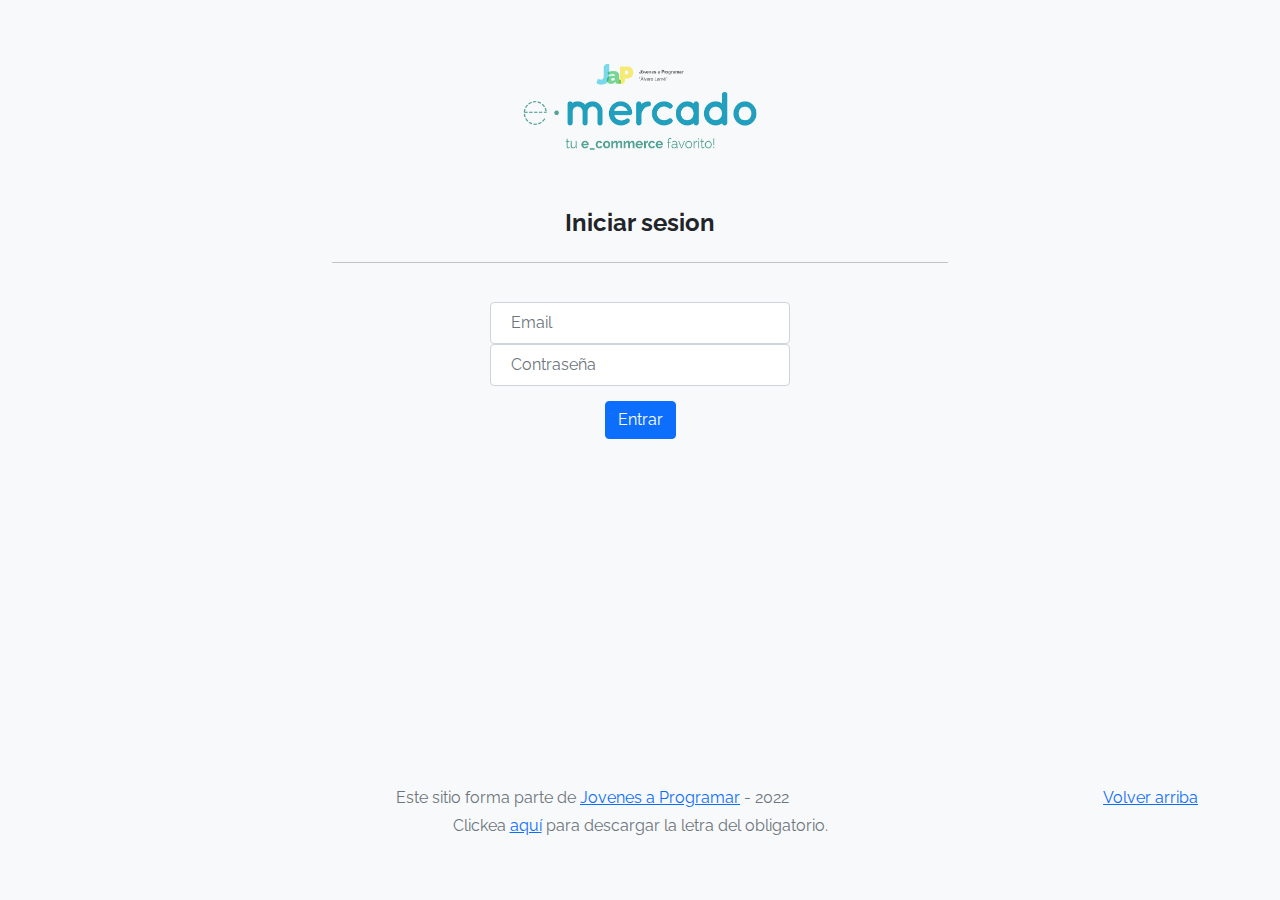
<file: index.html>
<!DOCTYPE html>
<html lang="es">

<head>
  <meta http-equiv="Content-Type" content="text/html; charset=UTF-8">
  <meta name="viewport" content="width=device-width, initial-scale=1, shrink-to-fit=no">
  <title>eMercado - Todo lo que busques está aquí</title>
  
  <link href="https://fonts.googleapis.com/css?family=Raleway:300,300i,400,400i,700,700i,900,900i" rel="stylesheet">
  <link href="css/bootstrap.min.css" rel="stylesheet">
  <link href="css/styles.css" rel="stylesheet">
  <style>
    body {
      background-color: rgb(248, 249, 250);
      text-align: center;
    };
    footer {font-size: 1em};
  </style>
</head>

<body>
  <main class="mt-5">
    <div class="container login-content">
      <div class="text-center">
        <img src="./img/login.png" alt="lodo de eMercado" id="logo-imagen">
        <h4 class="login-header">Iniciar sesion</h4>
        <hr class="my-4">
      </div>
  
      
        <div class="signin">
          <form id="needs-validation" novalidate>
          <input class="form-control" type="email" name="email-user" id="email-user" placeholder=" Email" required autocomplete="off">
          <input class="form-control" type="password" name="password-user" id="password-user" placeholder=" Contraseña" required>
          </div>
          <button class="btn btn-primary" type="button" id="btn-login">Entrar</button>
          </form>
          </div>
  </main>
  <footer class="text-muted">
    <div class="container">
      <p class="float-end">
        <a href="#">Volver arriba</a>
      </p>
      <p>Este sitio forma parte de <a href="https://jovenesaprogramar.edu.uy/" target="_blank">Jovenes a Programar</a> -
        2022</p>
      <p>Clickea <a target="_blank" href="Letra.pdf">aquí</a> para descargar la letra del obligatorio.</p>
    </div>
  </footer>
  <div class="alert alert-danger alert-dismissible fade" role="alert" id="alert-danger">
    <p>Error, ingrese su email y contraseña correctamente.</p>
  </div>
  <script src="js/login.js"></script>
</body>
</html>
</file>
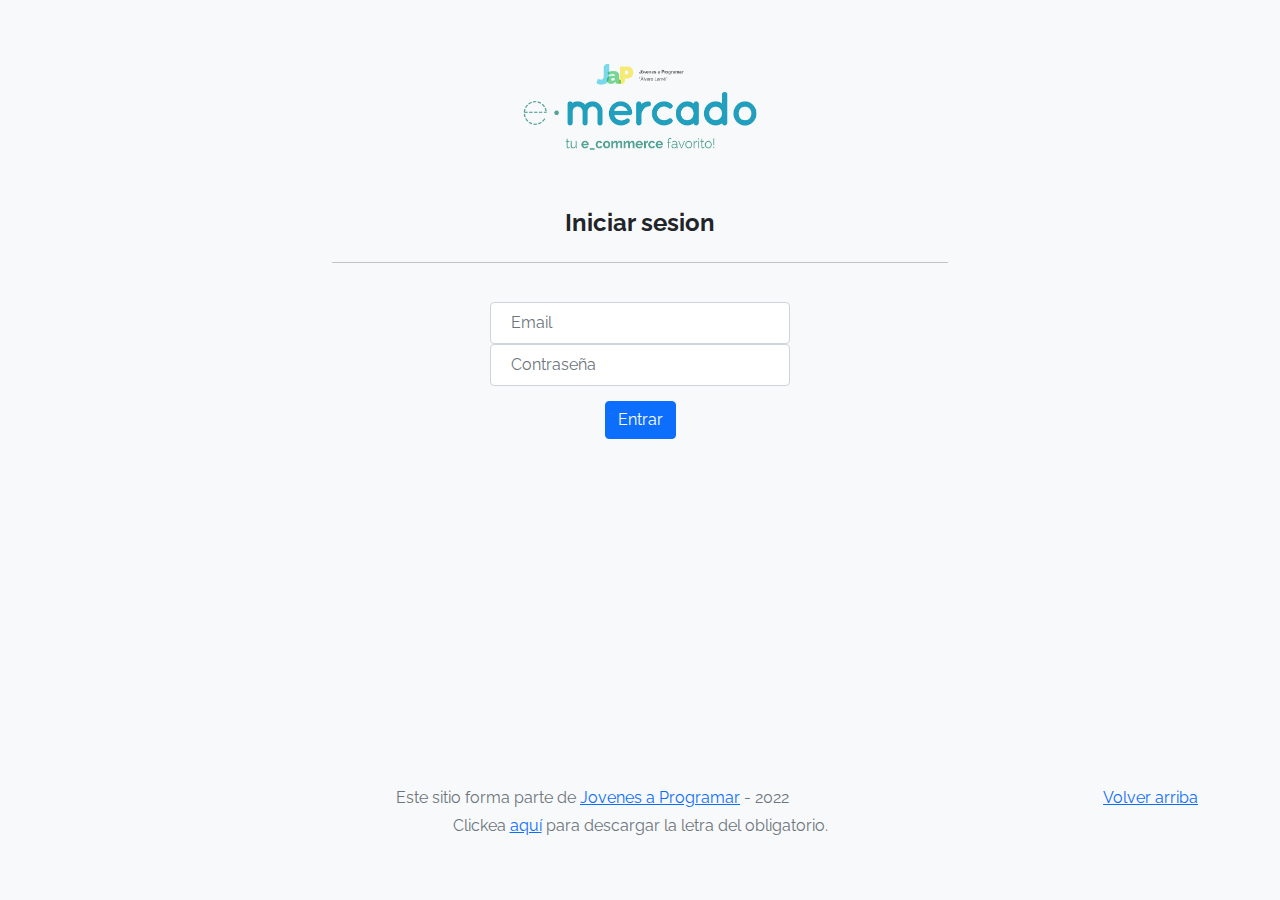
<file: cart.html>
<!DOCTYPE html>
<html lang="es">
<head>
  <meta http-equiv="Content-Type" content="text/html; charset=UTF-8">
  <meta name="viewport" content="width=device-width, initial-scale=1, shrink-to-fit=no">
  <title>eMercado - Todo lo que busques está aquí</title>
  <link href="https://fonts.googleapis.com/css?family=Raleway:300,300i,400,400i,700,700i,900,900i" rel="stylesheet">
  <link href="css/bootstrap.min.css" rel="stylesheet">
  <link href="css/font-awesome.min.css" rel="stylesheet">
  <link href="css/styles.css" rel="stylesheet">
  <style>
    body {
      background: rgb(110,176,110);
      background: radial-gradient(circle, rgba(110,176,110,1) 17%, rgba(10,57,112,1) 76%);
      color:white;
    }

    input {
      background-color:aliceblue
    }

    .modal-header {
      color:black
    }

  </style>
</head>

<body>
  <nav class="navbar navbar-expand-lg navbar-dark bg-dark p-1">
    <div class="container">
      <button class="navbar-toggler" type="button" data-bs-toggle="collapse" data-bs-target="#navbarNav"
        aria-controls="navbarNav" aria-expanded="false" aria-label="Toggle navigation">
        <span class="navbar-toggler-icon"></span>
      </button>
      <div class="collapse navbar-collapse" id="navbarNav">
        <ul class="navbar-nav w-100 justify-content-between">
          <li class="nav-item">
            <a class="nav-link" href="home.html">Inicio</a>
          </li>
          <li class="nav-item">
            <a class="nav-link" href="categories.html">Categorías</a>
          </li>
          <li class="nav-item">
            <a class="nav-link" href="sell.html">Vender</a>
          </li>
          <li class="nav-item">
          </li>
        </ul>
      </div>
    </div>
  </nav>
  <main>
    <div class="container">
      <form class="needs-validation" novalidate>
      <h1 class="text-center pt-4 text-warning">Carrito de compras</h1>
      <hr class="my-4">
      <h2 class="mb-4 text-center text-md-start">Artículos a comprar</h2> 
      <div class="container" id="productbought">
      </div>
      <div class="container" id="deliveryControl">
      </div>
    </form>
    </div>
  </main>
  <footer class="text-muted">
    <div class="container">
      <p class="float-end">
        <a href="#">Volver arriba</a>
      </p>
      <p>Este sitio forma parte de <a href="https://jovenesaprogramar.edu.uy/" target="_blank">Jovenes a Programar</a> -
        2022</p>
      <p>Clickea <a target="_blank" href="Letra.pdf">aquí</a> para descargar la letra del obligatorio.</p>
    </div>
  </footer>
  <div id="spinner-wrapper">
    <div class="lds-ring">
      <div></div>
      <div></div>
      <div></div>
      <div></div>
    </div>
  </div>
  <script src="js/bootstrap.bundle.min.js"></script>
  <script src="js/init.js"></script>
  <script src="js/cart.js"></script>
</body>

</html>
</file>
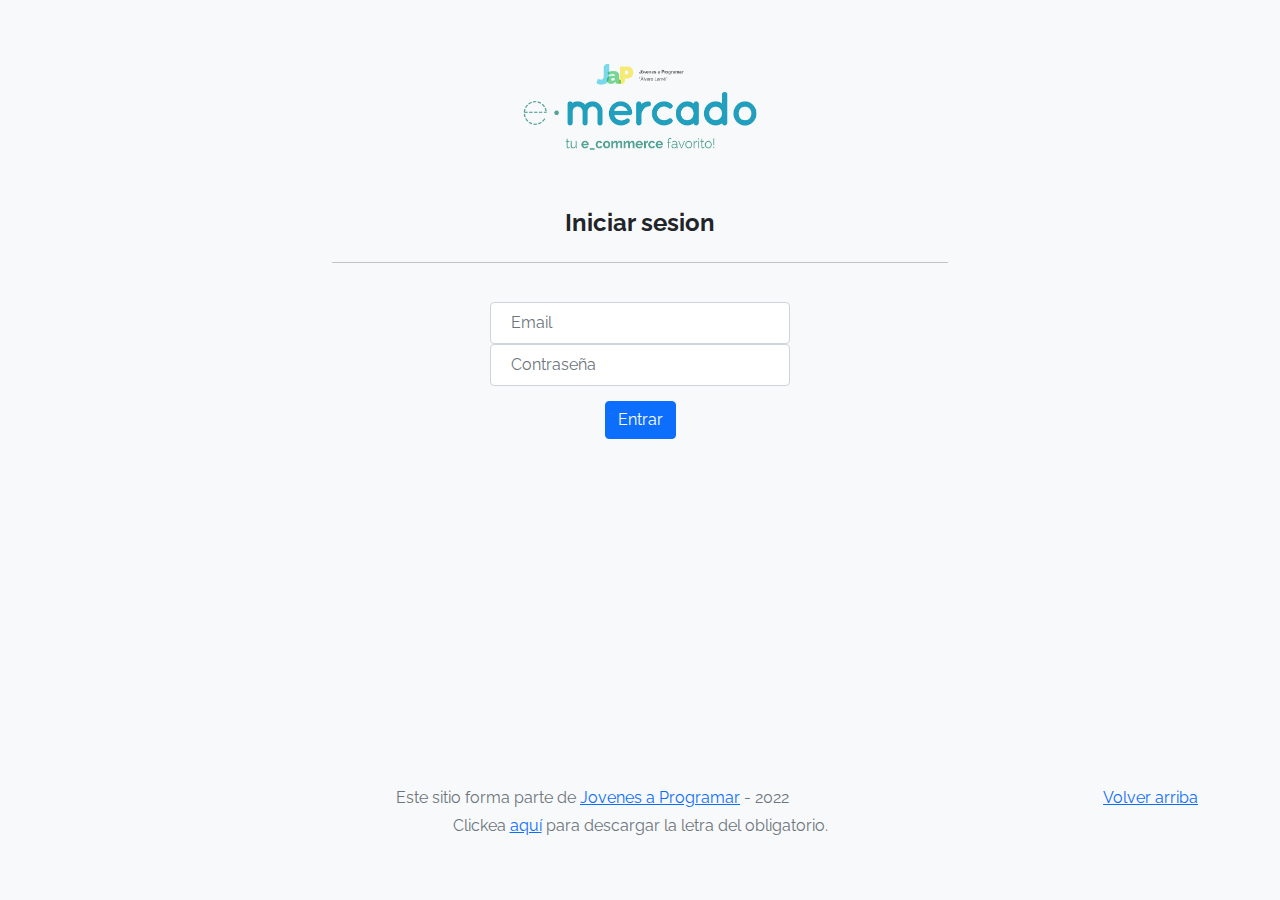
<file: categories.html>
<!DOCTYPE html>
<html lang="es">

<head>
  <meta http-equiv="Content-Type" content="text/html; charset=UTF-8">
  <meta name="viewport" content="width=device-width, initial-scale=1, shrink-to-fit=no">
  <title>eMercado - Todo lo que busques está aquí</title>

  <link href="https://fonts.googleapis.com/css?family=Raleway:300,300i,400,400i,700,700i,900,900i" rel="stylesheet">
  <link href="css/font-awesome.min.css" rel="stylesheet">
  <link href="css/bootstrap.min.css" rel="stylesheet">
  <link href="css/styles.css" rel="stylesheet">
</head>

<body>
  <nav class="navbar navbar-expand-lg navbar-dark bg-dark p-1">
    <div class="container">
      <button class="navbar-toggler" type="button" data-bs-toggle="collapse" data-bs-target="#navbarNav"
        aria-controls="navbarNav" aria-expanded="false" aria-label="Toggle navigation">
        <span class="navbar-toggler-icon"></span>
      </button>
      <div class="collapse navbar-collapse" id="navbarNav">
        <ul class="navbar-nav w-100 justify-content-between">
          <li class="nav-item">
            <a class="nav-link" href="home.html">Inicio</a>
          </li>
          <li class="nav-item">
            <a class="nav-link active" href="categories.html">Categorías</a>
          </li>
          <li class="nav-item">
            <a class="nav-link" href="sell.html">Vender</a>
          </li>
          <li class="nav-item">
            
          </li>
        </ul>
      </div>
    </div>
  </nav>
  <main class="pb-5">
    <div class="text-center p-4">
      <h2>Categorías</h2>
      <p class="text-center lead">Verás aquí todas las categorías del sitio.</p>
    </div>
    <div class="container d-flex flex-column-reverse d-md-block">
      <div class="row">
        <div class="col d-flex d-md-inline flex-column text-md-end text-start">
          <div class="btn-group btn-group-toggle mb-4" data-bs-toggle="buttons">
            <input type="radio" class="btn-check" name="options" id="sortAsc">
            <label class="btn btn-light" for="sortAsc">A-Z</label>
            <input type="radio" class="btn-check" name="options" id="sortDesc">
            <label class="btn btn-light" for="sortDesc">Z-A</label>
            <input type="radio" class="btn-check" name="options" id="sortByCount" checked>
            <label class="btn btn-light" for="sortByCount"><i class="fas fa-sort-amount-down mr-1"></i></label>
          </div>
        </div>
      </div>
      <div class="row">
        <div class="col-lg-6 offset-lg-6 col-md-12 mb-1 container">
          <div class="d-flex-row d-md-flex container p-0 m-0">
            <div class="col my-2 my-md-0 mx-md-2">
              <p class="font-weight-normal text-start text-lg-end my-2">Cant.</p>
            </div>
            <div class="col my-2 my-md-0 mx-md-2">
              <input class="form-control" type="number" placeholder="min." id="rangeFilterCountMin">
            </div>
            <div class="col my-2 my-md-0 mx-md-2">
              <input class="form-control" type="number" placeholder="máx." id="rangeFilterCountMax">
            </div>
            <div class="col-3 p-0 my-sm-2">
              <div class="btn-group" role="group">
                <button class="btn btn-light btn-block" id="rangeFilterCount">Filtrar</button>
                <button class="btn btn-link btn-sm" id="clearRangeFilter">Limpiar</button>
              </div>
            </div>
          </div>
        </div>
      </div>
    </div>
    <div class="row">
      <div class="list-group" id="cat-list-container">
      </div>
    </div>
  </main>
  <footer class="text-muted">
    <div class="container">
      <p class="float-end">
        <a href="#">Volver arriba</a>
      </p>
      <p>Este sitio forma parte de <a href="https://jovenesaprogramar.edu.uy/" target="_blank">Jovenes a Programar</a> -
        2022</p>
      <p>Clickea <a target="_blank" href="Letra.pdf">aquí</a> para descargar la letra del obligatorio.</p>
    </div>
  </footer>
  <div id="spinner-wrapper">
    <div class="lds-ring">
      <div></div>
      <div></div>
      <div></div>
      <div></div>
    </div>
  </div>
  <script src="js/bootstrap.bundle.min.js"></script>
  <script src="js/init.js"></script>
  <script src="js/categories.js"></script>
</body>

</html>
</file>
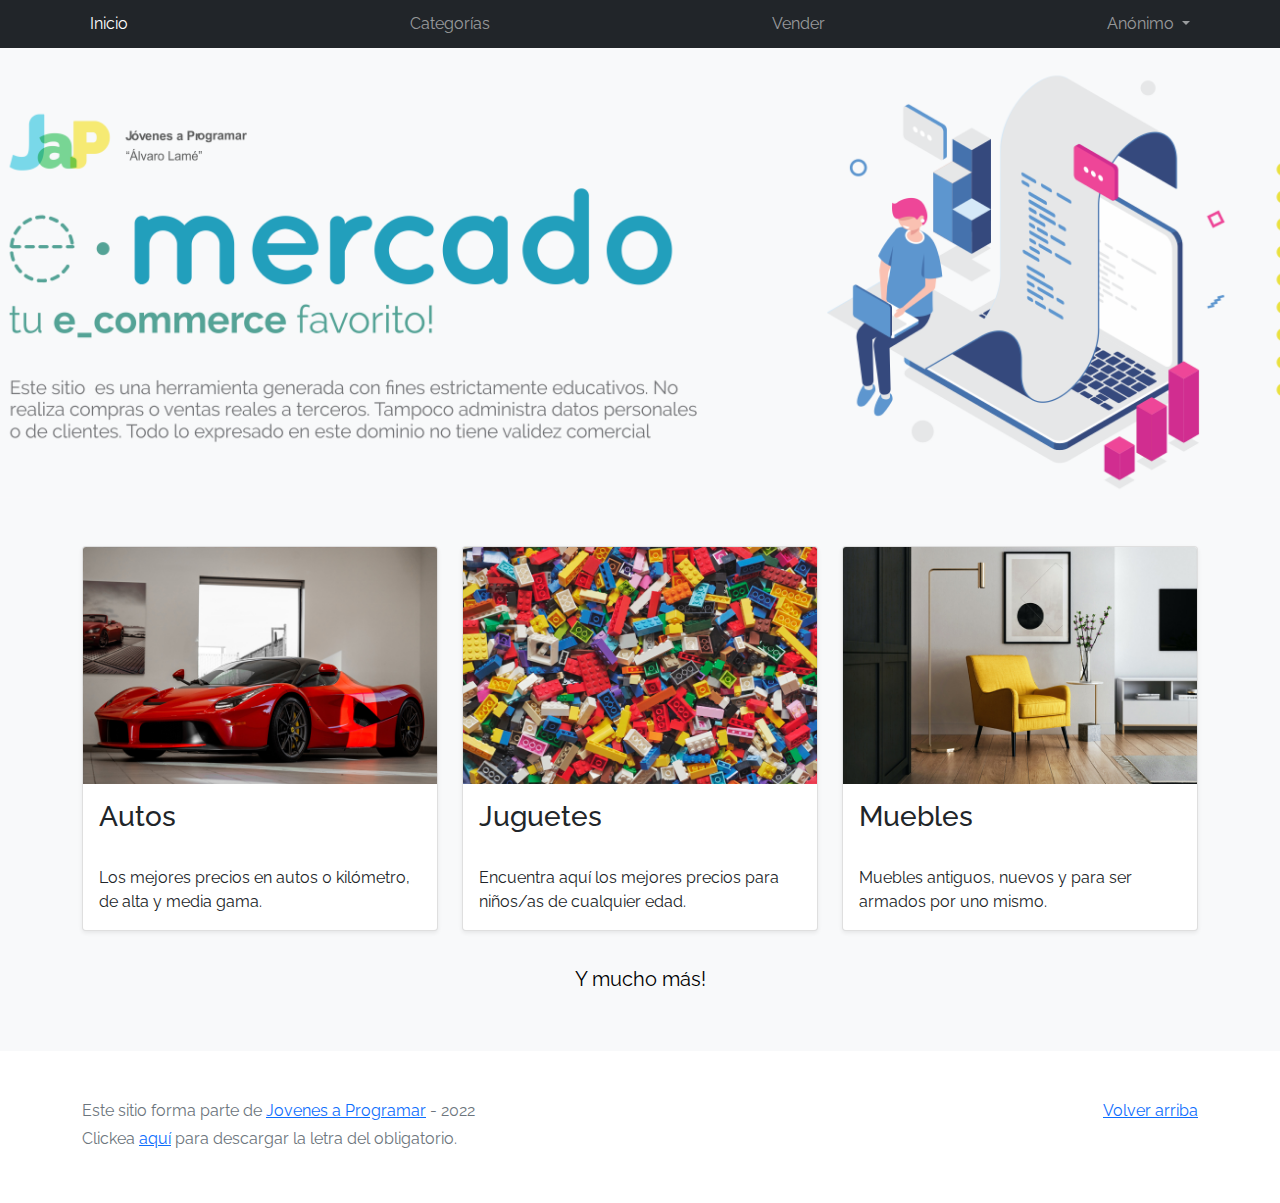
<file: home.html>
<!DOCTYPE html>
<html lang="es">

<head>
  <meta http-equiv="Content-Type" content="text/html; charset=UTF-8">
  <meta name="viewport" content="width=device-width, initial-scale=1, shrink-to-fit=no">
  <title>eMercado - Todo lo que busques está aquí</title>

  <link href="https://fonts.googleapis.com/css?family=Raleway:300,300i,400,400i,700,700i,900,900i" rel="stylesheet">
  <link href="css/bootstrap.min.css" rel="stylesheet">
  <link href="css/styles.css" rel="stylesheet">
</head>

<body>
  <nav class="navbar navbar-expand-lg navbar-dark bg-dark p-1">
    <div class="container">
      <button class="navbar-toggler" type="button" data-bs-toggle="collapse" data-bs-target="#navbarNav"
        aria-controls="navbarNav" aria-expanded="false" aria-label="Toggle navigation">
        <span class="navbar-toggler-icon"></span>
      </button>
      <div class="collapse navbar-collapse" id="navbarNav">
        <ul class="navbar-nav w-100 justify-content-between">
          <li class="nav-item">
            <a class="nav-link active" href="home.html">Inicio</a>
          </li>
          <li class="nav-item">
            <a class="nav-link" href="categories.html">Categorías</a>
          </li>
          <li class="nav-item">
            <a class="nav-link" href="sell.html">Vender</a>
          </li>
          <li class="nav-item">
          </li>
        </ul>
      </div>
    </div>
  </nav>
  <main>
    <div class="jumbotron text-center"></div>
    <div class="album py-5 bg-light">
      <div class="container">
        <div class="row">
          <div class="col-md-4">
            <div class="card mb-4 shadow-sm custom-card cursor-active" id="autos">
              <img class="bd-placeholder-img card-img-top" src="img/cars_index.jpg"
                alt="Imgagen representativa de la categoría 'Autos'">
              <h3 class="m-3">Autos</h3>
              <div class="card-body">
                <p class="card-text">Los mejores precios en autos 0 kilómetro, de alta y media gama.</p>
              </div>
            </div>
          </div>
          <div class="col-md-4">
            <div class="card mb-4 shadow-sm custom-card cursor-active" id="juguetes">
              <img class="bd-placeholder-img card-img-top" src="img/toys_index.jpg"
                alt="Imgagen representativa de la categoría 'Juguetes'">
              <h3 class="m-3">Juguetes</h3>
              <div class="card-body">
                <p class="card-text">Encuentra aquí los mejores precios para niños/as de cualquier edad.</p>
              </div>
            </div>
          </div>
          <div class="col-md-4">
            <div class="card mb-4 shadow-sm custom-card cursor-active" id="muebles">
              <img class="bd-placeholder-img card-img-top" src="img/furniture_index.jpg"
                alt="Imgagen representativa de la categoría 'Muebles'">
              <h3 class="m-3">Muebles</h3>
              <div class="card-body">
                <p class="card-text">Muebles antiguos, nuevos y para ser armados por uno mismo.</p>
              </div>
            </div>
          </div>
        </div>
        <div class="row">
          <a class="btn btn-light btn-lg btn-block" href="categories.html">Y mucho más!</a>
        </div>
      </div>
    </div>
  </main>
  <footer class="text-muted">
    <div class="container">
      <p class="float-end">
        <a href="#">Volver arriba</a>
      </p>
      <p>Este sitio forma parte de <a href="https://jovenesaprogramar.edu.uy/" target="_blank">Jovenes a Programar</a> -
        2022</p>
      <p>Clickea <a target="_blank" href="Letra.pdf">aquí</a> para descargar la letra del obligatorio.</p>
    </div>
  </footer>
  <script src="js/bootstrap.bundle.min.js"></script>
  <script src="js/index.js"></script>
  <script src="js/init.js"></script>
</body>

</html>
</file>
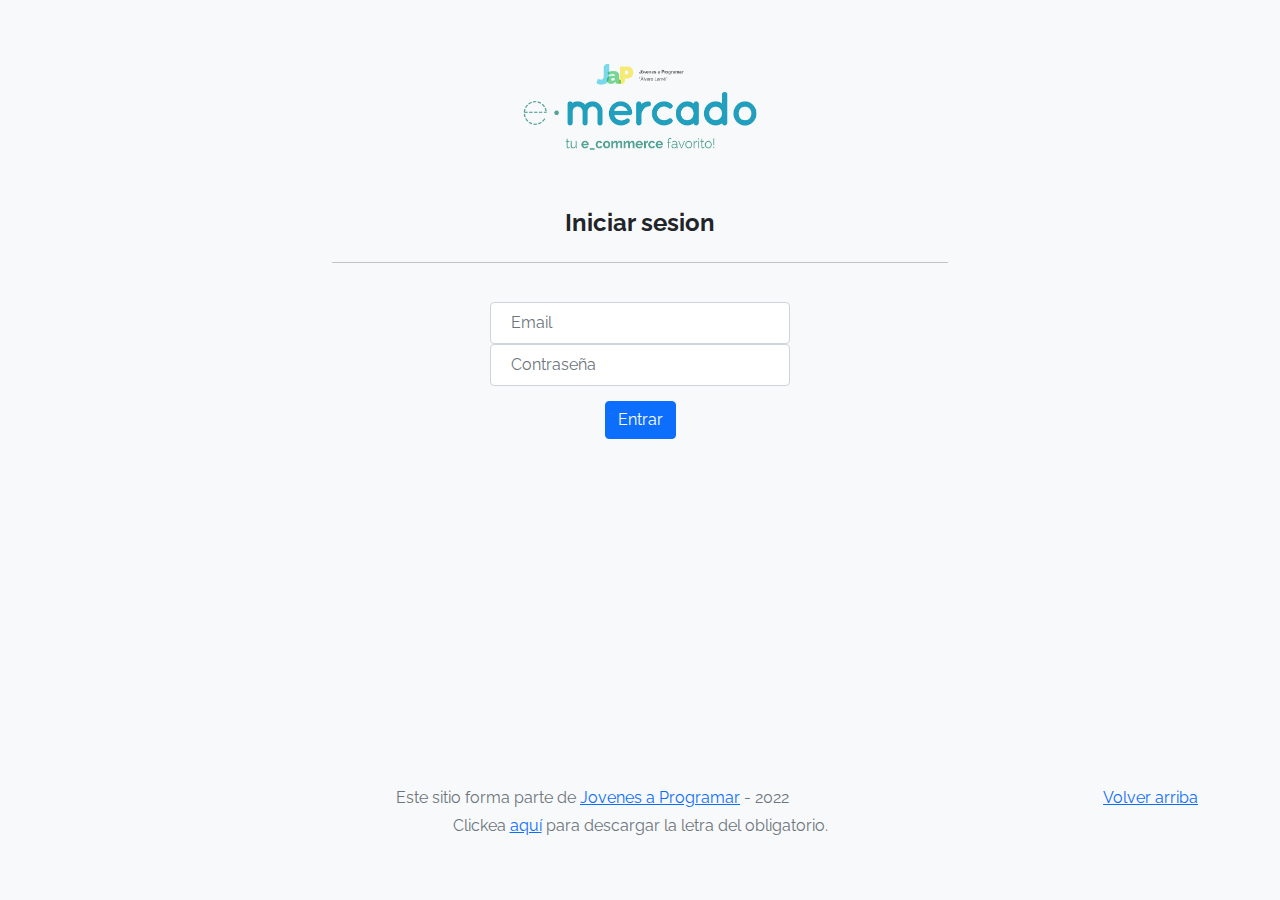
<file: my-profile.html>
<!DOCTYPE html>
<html lang="es">

<head>
  <meta http-equiv="Content-Type" content="text/html; charset=UTF-8">
  <meta name="viewport" content="width=device-width, initial-scale=1, shrink-to-fit=no">
  <title>eMercado - Todo lo que busques está aquí</title>
  <link href="https://fonts.googleapis.com/css?family=Raleway:300,300i,400,400i,700,700i,900,900i" rel="stylesheet">
  <link href="css/bootstrap.min.css" rel="stylesheet">
  <link href="css/styles.css" rel="stylesheet">
  <style>
    .bd-placeholder-img {
      font-size: 1.125rem;
      text-anchor: middle;
      -webkit-user-select: none;
      -moz-user-select: none;
      -ms-user-select: none;
      user-select: none;
    }

    @media (min-width: 768px) {
      .bd-placeholder-img-lg {
        font-size: 3.5rem;
      }
    }
  </style>
</head>

<body>
  <nav class="navbar navbar-expand-lg navbar-dark bg-dark p-1">
    <div class="container">
      <button class="navbar-toggler" type="button" data-bs-toggle="collapse" data-bs-target="#navbarNav"
        aria-controls="navbarNav" aria-expanded="false" aria-label="Toggle navigation">
        <span class="navbar-toggler-icon"></span>
      </button>
      <div class="collapse navbar-collapse" id="navbarNav">
        <ul class="navbar-nav w-100 justify-content-between">
          <li class="nav-item">
            <a class="nav-link" href="home.html">Inicio</a>
          </li>
          <li class="nav-item">
            <a class="nav-link" href="categories.html">Categorías</a>
          </li>
          <li class="nav-item">
            <a class="nav-link" href="sell.html">Vender</a>
          </li>
          <li class="nav-item">
          </li>
        </ul>
      </div>
    </div>
  </nav>
  <main>
    <div class="container m-auto">
      
      
      <div class="d-flex">
        <div class="col-6 text-end">
          <h1 class="fs-3 my-5">Perfil</h1>
        </div>
        <div class="text-end">
          <img class="img-thumbnail col-3 my-4" src="" alt="perfil-photo" id="perfil-photo">
        </div>
      </div>
      <hr>
      <form id="perfil-form" novalidate> 
      <div class="row row-cols-md-2 row-cols-1 m-auto">
        <div class="col my-2">
          <div class="form-floating">
            <input class="form-control inputs-data" type="text" id="nombre" autocomplete="off" required>
            <label for="nombre">Nombre *</label>
          </div>
        </div>
        <div class="col my-2">
          <div class="form-floating">
            <input class="form-control inputs-data" type="text" id="segundo_nombre" autocomplete="off">
            <label for="segundo_nombre">Segundo nombre</label>
          </div>
        </div>
        <div class="col my-2">
          <div class="form-floating">
            <input class="form-control inputs-data" type="text" id="primer_apellido" autocomplete="off" required>
            <label for="primer_apellido">Primer apellido *</label>
          </div>
        </div>
        <div class="col my-2">
          <div class="form-floating">
            <input class="form-control inputs-data" type="text" id="segundo_apellido" autocomplete="off">
            <label for="segundo_apellido">Segundo apellido</label>
          </div>
        </div>
        <div class="col my-2">
          <div class="form-floating">
            <input class="form-control inputs-data" type="tel" id="teléfono" autocomplete="off">
            <label for="teléfono">Teléfono</label>
          </div>
        </div>
        <div class="col my-2">
          <div class="form-floating">
            <input class="form-control inputs-data" type="email" id="email" autocomplete="off" required>
            <label for="email">Email *</label>
          </div>
        </div>
      </div>
      <div class="container row row-cols-1">
      <div class="mb-3 mt-3 col-12 col-md-6 text-center text-md-start">
        <label for="formFile" class="form-label">Elegir foto de perfil</label>
        <input class="form-control" type="file" id="formFile" name="formFile" accept="image/png, image/jpeg">
      </div>
      <div class="col text-center my-5">
        <button class="btn btn-primary" id="btn-perfil">Guardar cambios</button>
      </div>
    </div>
    </form>
    </div>
  </main>
  <footer class="text-muted">
    <div class="container">
      <p class="float-end">
        <a href="#">Volver arriba</a>
      </p>
      <p>Este sitio forma parte de <a href="https://jovenesaprogramar.edu.uy/" target="_blank">Jovenes a Programar</a> -
        2022</p>
      <p>Clickea <a target="_blank" href="Letra.pdf">aquí</a> para descargar la letra del obligatorio.</p>
    </div>
  </footer>
  <script src="js/bootstrap.bundle.min.js"></script>
  <script src="js/init.js"></script>
  <script src="js/my-profile.js"></script>
</body>

</html>
</file>
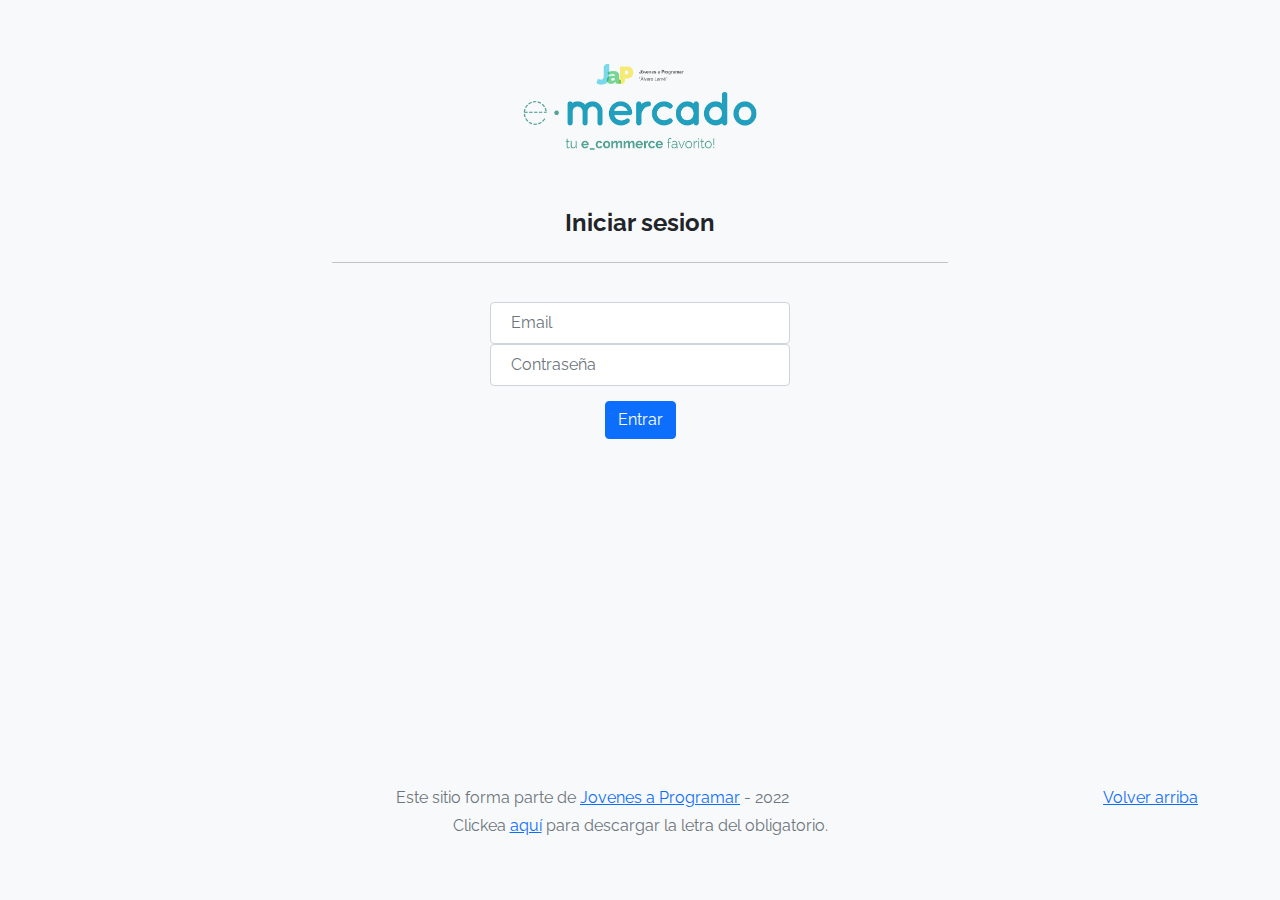
<file: product-info.html>
<!DOCTYPE html>
<html lang="es">

<head>
  <meta http-equiv="Content-Type" content="text/html; charset=UTF-8">
  <meta name="viewport" content="width=device-width, initial-scale=1, shrink-to-fit=no">
  <title>eMercado - Todo lo que busques está aquí</title>
  <link href="https://fonts.googleapis.com/css?family=Raleway:300,300i,400,400i,700,700i,900,900i" rel="stylesheet">
  <link href="css/font-awesome.min.css" rel="stylesheet">
  <link href="css/bootstrap.min.css" rel="stylesheet">
  <link href="css/styles.css" rel="stylesheet">
  <link rel="stylesheet" href="https://cdnjs.cloudflare.com/ajax/libs/font-awesome/4.7.0/css/font-awesome.min.css">
</head>
<style>
.checked {
  color:orange;

}


.star-widget > input { 
  opacity:0%; 
} 


.carousel, .carousel-inner > .item > img {
  width: 70%;
}

.carousel-control-prev-icon, .carousel-control-next-icon, .carousel-indicators { 
  filter: invert(28%) sepia(95%) saturate(7443%) hue-rotate(357deg) brightness(89%) contrast(128%);
}

.carousel-control-prev-icon:hover, .carousel-control-next-icon:hover {
  filter: invert(100%);
  
}




</style>
<body>
  <nav class="navbar navbar-expand-lg navbar-dark bg-dark p-1">
    <div class="container">
      <button class="navbar-toggler" type="button" data-bs-toggle="collapse" data-bs-target="#navbarNav"
        aria-controls="navbarNav" aria-expanded="false" aria-label="Toggle navigation">
        <span class="navbar-toggler-icon"></span>
      </button>
      <div class="collapse navbar-collapse" id="navbarNav">
        <ul class="navbar-nav w-100 justify-content-between">
          <li class="nav-item">
            <a class="nav-link" href="home.html">Inicio</a>
          </li>
          <li class="nav-item">
            <a class="nav-link" href="categories.html">Categorías</a>
          </li>
          <li class="nav-item">
            <a class="nav-link" href="sell.html">Vender</a>
          </li>
          <li class="nav-item">
          </li>
        </ul>
      </div>
    </div>
  </nav>
  <main class="container">
  </main>
  <div class="container p-4" id="comments-box">
    <h4 class="mt-4 text-center text-md-start">Comentarios</h4>
    <ul class="list-group mb-3" id="comments-list"></ul>
  </div>
  <div class="container p-4" id="comment-input">
    <h4 class="mt-4 text-center text-md-start">Comentar</h4>
    <hr class="my-4">
    <p>Tu opinión:</p>
    <textarea class="p-2 w-100" name="user-comment" id="user-comment" rows="6"></textarea>


    <p class="my-4 text-center text-md-start">Tu puntuación:</p>

    
    <div class="col star-widget w-100 text-center text-md-start">
      <input type="radio" name="score" id="1">
      <label for="1" class="fa fa-star" id="checkbox"></label>
      <input type="radio" name="score" id="2">
      <label for="2" class="fa fa-star"></label>
      <input type="radio" name="score" id="3">
      <label for="3" class="fa fa-star"></label>
      <input type="radio" name="score" id="4">
      <label for="4" class="fa fa-star"></label>
      <input type="radio" name="score" id="5">
      <label for="5" class="fa fa-star"></label> 
      <div class="text-center text-md-start mx-3 my-4">
        <button class="btn btn-primary" id="submitComment">Enviar</button>
      </div>
      </div>
  </div>
  <div class="container" id="relatedProducts">
    <h4 class="mt-4 text-center text-md-start">Productos relacionados</h4>
    <hr class="my-4">
  </div>
  <footer class="text-muted">
    <div class="container">
      <p class="float-end">
        <a href="#">Volver arriba</a>
      </p>
      <p>Este sitio forma parte de <a href="https://jovenesaprogramar.edu.uy/" target="_blank">Jovenes a Programar</a> -
        2022</p>
      <p>Clickea <a target="_blank" href="Letra.pdf">aquí</a> para descargar la letra del obligatorio.</p>
    </div>
  </footer>
  <div id="spinner-wrapper">
    <div class="lds-ring">
      <div></div>
      <div></div>
      <div></div>
      <div></div>
    </div>
  </div>
  <script src="js/bootstrap.bundle.min.js"></script>
  <script src="js/init.js"></script>
  <script src="js/product-info.js"></script>
</body>

</html>
</file>
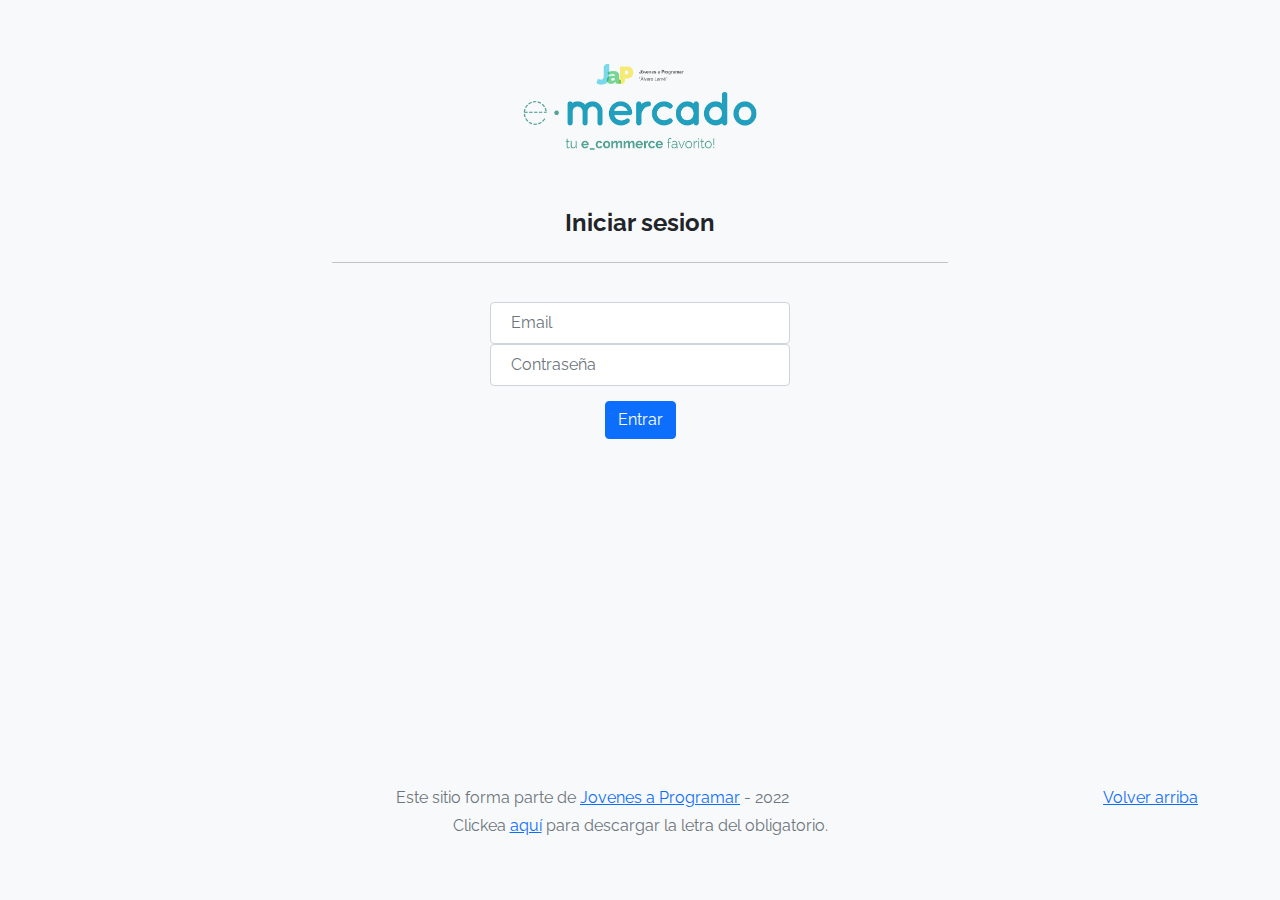
<file: products.html>
<!DOCTYPE html>
<html lang="es">

<head>
  <meta http-equiv="Content-Type" content="text/html; charset=UTF-8">
  <meta name="viewport" content="width=device-width, initial-scale=1, shrink-to-fit=no">
  <title>eMercado - Todo lo que busques está aquí</title>

  <link href="https://fonts.googleapis.com/css?family=Raleway:300,300i,400,400i,700,700i,900,900i" rel="stylesheet">
  <link href="css/font-awesome.min.css" rel="stylesheet">
  <link href="css/bootstrap.min.css" rel="stylesheet">
  <link href="css/styles.css" rel="stylesheet">
</head>

<body>
  <nav class="navbar navbar-expand-lg navbar-dark bg-dark p-1">
    <div class="container">
      <button class="navbar-toggler" type="button" data-bs-toggle="collapse" data-bs-target="#navbarNav"
        aria-controls="navbarNav" aria-expanded="false" aria-label="Toggle navigation">
        <span class="navbar-toggler-icon"></span>
      </button>
      <div class="collapse navbar-collapse" id="navbarNav">
        <ul class="navbar-nav w-100 justify-content-between">
          <li class="nav-item">
            <a class="nav-link" href="home.html">Inicio</a>
          </li>
          <li class="nav-item">
            <a class="nav-link" href="categories.html">Categorías</a>
          </li>
          <li class="nav-item">
            <a class="nav-link" href="sell.html">Vender</a>
          </li>
          <li class="nav-item">
          </li>
          <li class="nav-item d-flex text-end">
           <input class="form-control me-2" type="search" placeholder="Buscar producto" id="search-input" aria-label="Search">
          </li>
        </ul>
      </div>
    </div>
  </nav>
</div>
  <main class="pb-5">
    <div class="text-center p-4"> 
      <h2>Productos</h2> 
      <p class="text-center lead" id="products-head">No hay productos disponibles</p> 
    </div> 
    <div class="container d-flex flex-column-reverse d-md-block">
      <div class="row">
        <div class="col d-flex d-md-inline flex-column text-md-end text-start">
          <div class="btn-group btn-group-toggle mb-4" data-bs-toggle="buttons">
            <input type="radio" class="btn-check" name="options" id="sortAsc">
            <label class="btn btn-light" for="sortAsc"><i class="fas fa-sort-amount-down mr-1"></i>$</label>
            <input type="radio" class="btn-check" name="options" id="sortDesc">
            <label class="btn btn-light" for="sortDesc"><i class="fas fa-sort-amount-up mr-1"></i>$</label>
            <input type="radio" class="btn-check" name="options" id="sortByCount" checked>
            <label class="btn btn-light" for="sortByCount"><i class="fas fa-sort-amount-down mr-1"></i>Rel.</label>
          </div>
        </div>
      </div>
      <div class="row">
        <div class="col-lg-6 offset-lg-6 col-md-12 mb-1 container">
          <div class="d-flex-row d-md-flex container p-0 m-0">
            <div class="col my-2 my-md-0 mx-md-2">
              <p class="font-weight-normal text-start text-lg-end my-2">Precio</p>
            </div>
            <div class="col my-2 my-md-0 mx-md-2">
              <input class="form-control" type="number" placeholder="min." id="rangeFilterCountMin">
            </div>
            <div class="col my-2 my-md-0 mx-md-2">
              <input class="form-control" type="number" placeholder="máx." id="rangeFilterCountMax">
            </div>
            <div class="col-3 p-0 my-sm-2">
              <div class="btn-group mb-4" role="group">
                <button class="btn btn-light btn-block" id="rangeFilterCount">Filtrar</button>
                <button class="btn btn-link btn-sm" id="clearRangeFilter">Limpiar</button>
              </div>
            </div>
          </div>
        </div>
      </div>
    </div>
        <div class="list-group" id="products-list-container">
        </div>
      
  </main> 
  <footer class="text-muted">
    <div class="container">
      <p class="float-end">
        <a href="#">Volver arriba</a>
      </p>
      <p>Este sitio forma parte de <a href="https://jovenesaprogramar.edu.uy/" target="_blank">Jovenes a Programar</a> -
        2022</p>
      <p>Clickea <a target="_blank" href="Letra.pdf">aquí</a> para descargar la letra del obligatorio.</p>
    </div>
  </footer>
  <div id="spinner-wrapper">
    <div class="lds-ring">
      <div></div>
      <div></div>
      <div></div>
      <div></div>
    </div>
  </div>
  <script src="js/bootstrap.bundle.min.js"></script>
  <script src="js/init.js"></script>
  <script src="js/products.js"></script>
</body>

</html>
</file>
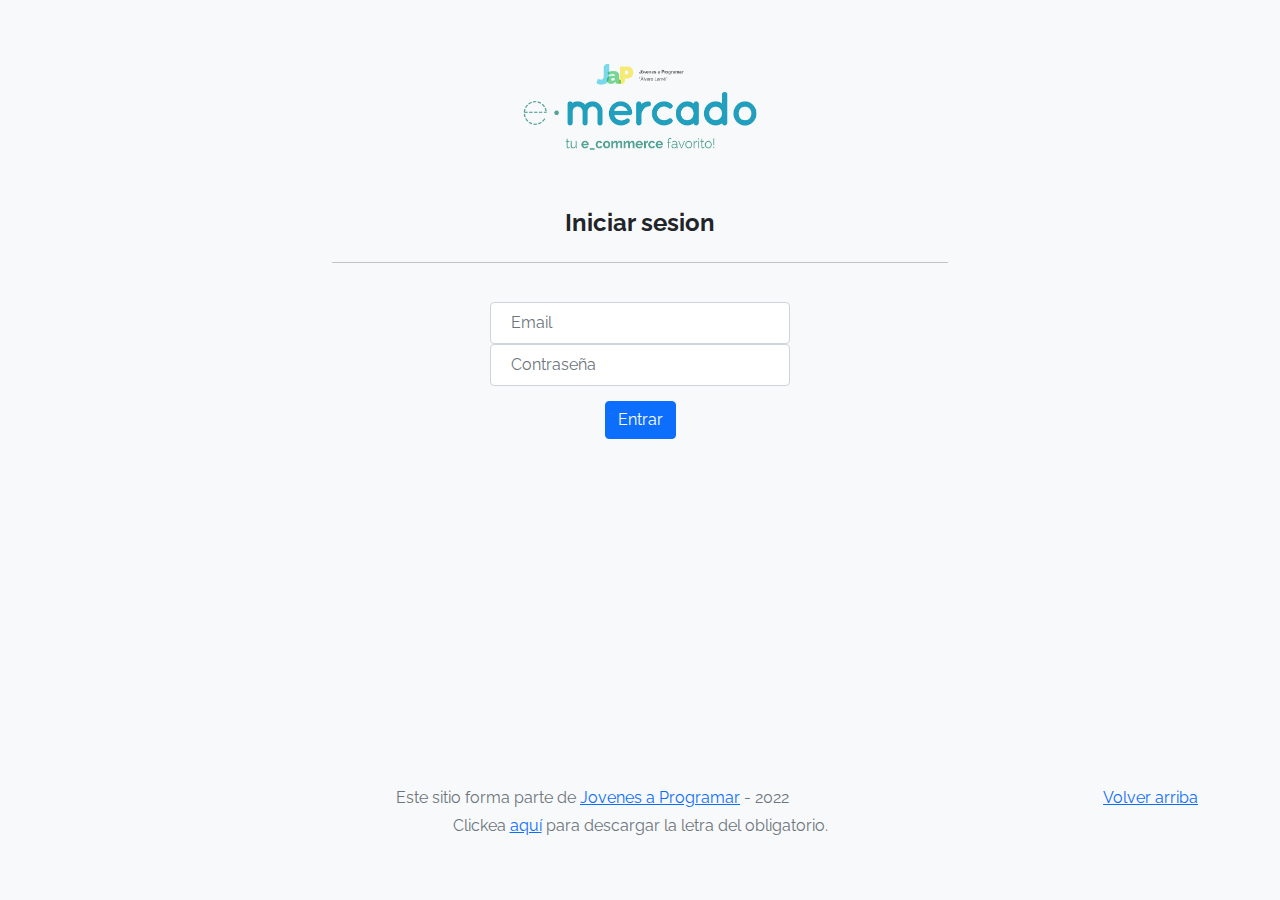
<file: sell.html>
<!DOCTYPE html>
<html lang="es">

<head>
  <meta http-equiv="Content-Type" content="text/html; charset=UTF-8">
  <meta name="viewport" content="width=device-width, initial-scale=1, shrink-to-fit=no">
  <title>eMercado - Todo lo que busques está aquí</title>
  <link href="https://fonts.googleapis.com/css?family=Raleway:300,300i,400,400i,700,700i,900,900i" rel="stylesheet">
  <link href="css/bootstrap.min.css" rel="stylesheet">
  <link href="css/dropzone.css" rel="stylesheet">
  <link href="css/styles.css" rel="stylesheet">
</head>

<body>
  <nav class="navbar navbar-expand-lg navbar-dark bg-dark p-1">
    <div class="container">
      <button class="navbar-toggler" type="button" data-bs-toggle="collapse" data-bs-target="#navbarNav"
        aria-controls="navbarNav" aria-expanded="false" aria-label="Toggle navigation">
        <span class="navbar-toggler-icon"></span>
      </button>
      <div class="collapse navbar-collapse" id="navbarNav">
        <ul class="navbar-nav w-100 justify-content-between">
          <li class="nav-item">
            <a class="nav-link" href="home.html">Inicio</a>
          </li>
          <li class="nav-item">
            <a class="nav-link" href="categories.html">Categorías</a>
          </li>
          <li class="nav-item">
            <a class="nav-link active" href="sell.html">Vender</a>
          </li>
          <li class="nav-item">
          </li>
        </ul>
      </div>
    </div>
  </nav>
  <div class="container">
    <div class="text-center p-4">
      <h2>Vender</h2>
      <p class="lead">Ingresa los datos del artículo a vender.</p>
    </div>
    <div class="row justify-content-md-center">
      <div class="col-md-8 order-md-1">
        <h4 class="mb-3">Información del producto</h4>
        <form class="needs-validation" id="sell-info">
          <div class="row">
            <div class="col-md-6 mb-3">
              <label for="productName">Nombre</label>
              <input type="text" class="form-control" id="productName" value="" name="productName">
              <div class="invalid-feedback">
                Ingresa un nombre
              </div>
            </div>
          </div>
          <div class="row">
            <div class="col-md-8 order-md-1">
              <label>Imágenes</label>
              <div class="needsclick dz-clickable" id="file-upload">
                <div class="dz-message needsclick">
                  Arrastra tus fotos aquí<br>
                </div>
              </div>
            </div>
          </div>
          <div class="row">
            <div class="col-md-12 mb-3">
              <label for="productDescription">Descripción</label>
              <textarea name="productDescription" class="form-control" id="productDescription"></textarea>
            </div>
          </div>
          <div class="row">
            <div class="col-md-3 mb-3">
              <label for="productCostInput">Costo</label>
              <input type="number" name="productCostInput" class="form-control" id="productCostInput" placeholder="" required="" value="0"
                min="0">
              <div class="invalid-feedback">
                El costo debe ser mayor que 0.
              </div>
            </div>
            <div class="col-md-4 mb-3">
              <label for="productCurrency">Moneda</label>
              <select name="productCurrency" class="form-select custom-select d-block w-100" id="productCurrency" required>
                <option value="" hidden selected>Seleccionar moneda</option>
                <option>Pesos Uruguayos (UYU)</option>
                <option>Dólares (USD)</option>
              </select>
              <div class="invalid-feedback">
                Ingresa una categoría válida.
              </div>
            </div>
          </div>
          <div class="row">
            <div class="col-md-7 mb-3">
              <label for="productCategory">Categoría</label>
              <select name="productCategory" class="custom-select form-select d-block w-100" id="productCategory">
                <option value="">Elija la categoría...</option>
                <option>Autos</option>
                <option>Juguetes</option>
                <option>Muebles</option>
                <option>Herramientas</option>
                <option>Computadoras</option>
                <option>Vestimenta</option>
              </select>
              <div class="invalid-feedback">
                Por favor ingresa una categoría válida.
              </div>
            </div>
          </div>
          <div class="row">
            <div class="col-md-3 mb-3">
              <label for="productCountInput">Cantidad en stock</label>
              <input type="number" name="productCountInput" class="form-control" id="productCountInput"  required value="1"
                min="0">
              <div class="invalid-feedback">
                La cantidad es requerida.
              </div>
            </div>
          </div>
          <hr class="mb-4">
          <h5 class="mb-3">Tipo de publicación</h5>
          <div class="d-block my-3">
            <div class="custom-control custom-radio">
              <input id="goldradio" name="publicationType" type="radio" class="custom-control-input" checked=""
                required="">
              <label class="custom-control-label" for="goldradio">Gold (13%)</label>
            </div>
            <div class="custom-control custom-radio">
              <input id="premiumradio" name="publicationType" type="radio" class="custom-control-input" required="">
              <label class="custom-control-label" for="premiumradio">Premium (7%)</label>
            </div>
            <div class="custom-control custom-radio">
              <input id="standardradio" name="publicationType" type="radio" class="custom-control-input" required="">
              <label class="custom-control-label" for="standardradio">Estándar (3%)</label>
            </div>
            <div class="row">
              <button type="button" class="m-1 btn btn-link" data-bs-toggle="modal"
                data-bs-target="#contidionsModal">Ver
                condiciones</button>
            </div>
          </div>
          <hr class="mb-4">
          <h4 class="mb-3">Costos</h4>
          <ul class="list-group mb-3">
            <li class="list-group-item d-flex justify-content-between lh-condensed">
              <div>
                <h6 class="my-0">Precio</h6>
                <small class="text-muted">Unitario del producto</small>
              </div>
              <span class="text-muted" id="productCostText">-</span>
            </li>
            <li class="list-group-item d-flex justify-content-between lh-condensed">
              <div>
                <h6 class="my-0">Porcentaje</h6>
                <small class="text-muted">Según el tipo de publicación</small>
              </div>
              <span class="text-muted" id="comissionText">-</span>
            </li>
            <li class="list-group-item d-flex justify-content-between">
              <span>Total ($)</span>
              <strong id="totalCostText">-</strong>
            </li>
          </ul>
          <hr class="mb-4">
          <button class="btn btn-primary btn-lg" type="submit">Vender</button>
        </form>
      </div>
    </div>
  </div>
  <footer class="text-muted">
    <div class="container">
      <p class="float-end">
        <a href="#">Volver arriba</a>
      </p>
      <p>Este sitio forma parte de <a href="https://jovenesaprogramar.edu.uy/" target="_blank">Jovenes a Programar</a> -
        2022</p>
      <p>Clickea <a target="_blank" href="Letra.pdf">aquí</a> para descargar la letra del obligatorio.</p>
    </div>
  </footer>

  <div class="alert alert-primary-dismissible fade" id="alertResult" role="alert">
    <span id="resultSpan"></span>
  </div>

  <div class="modal fade" tabindex="-1" role="dialog" id="contidionsModal">
    <div class="modal-dialog" role="document">
      <div class="modal-content">
        <div class="modal-header">
          <h5 class="modal-title">Condiciones de publicación</h5>
        </div>
        <div class="modal-body">
          <div class="container">
            <div class="row">
              <h5 class="text-warning">Gold (13%)</h5>
              <p class="muted text-justify">Tu producto se verá de forma promocionada en portada, además de las
                condiciones de Premium y Estándar.</p>
            </div>
            <hr>
            <div class="row">
              <h5 class="text-primary">Premium (7%)</h5>
              <p class="muted text-justify">Se mostrará el producto en los primeros lugares de resultados de búsqueda,
                así cómo cuando se ingrese a la categoría que pertenezca.</p>
            </div>
            <hr>
            <div class="row">
              <h5 class="text-secondary">Estándar (3%)</h5>
              <p class="muted text-justify">El producto se listará en la categoría correspondiente, así como en los
                resultados de búsquedas que coincidan con las palabras claves en el nombre.</p>
            </div>
          </div>
        </div>
        <div class="modal-footer">
          <button type="button" class="btn btn-primary" data-bs-dismiss="modal">Cerrar</button>
        </div>
      </div>
    </div>
  </div>
  <div id="spinner-wrapper">
    <div class="lds-ring">
      <div></div>
      <div></div>
      <div></div>
      <div></div>
    </div>
  </div>
  <script src="js/bootstrap.bundle.min.js"></script>
  <script src="js/dropzone.js"></script>
  <script src="js/init.js"></script>
  <script src="js/sell.js"></script>
</body>

</html>
</file>
<file: css/styles.css>
.jumbotron,
.card-body,
.container,
.site-header {
  font-family: 'Raleway', serif !important;
}

.jumbotron .display-4 {
  font-weight: bold;
}

nav a {
  text-decoration: none;
}

.bd-placeholder-img {
  font-size: 1.125rem;
  text-anchor: middle;
  -webkit-user-select: none;
  -moz-user-select: none;
  -ms-user-select: none;
  user-select: none;
}

@media (min-width: 768px) {
  .bd-placeholder-img-lg {
    font-size: 3.5rem;
  }
}

.jumbotron {
  height: 50vh;
  padding: 5em inherit;
  margin-bottom: 0;
  background-color: #53C0FB;
  background: url('../img/cover_back.png');
  background-size: cover;
  background-position: center;
  background-repeat: no-repeat;
  color: black;
  font-weight: bold;
}

@media (min-width: 768px) {
  .jumbotron {
    padding-top: 6rem;
    padding-bottom: 6rem;
  }
}

.jumbotron p:last-child {
  margin-bottom: 0;
}

.jumbotron-heading {
  font-weight: 300;
}

.jumbotron .container {
  max-width: 40rem;
  background-color: rgba(255, 255, 255, 0.5);
  border-radius: 10px;
  text-shadow: 1px 1px 2px grey;
}

.jumbotron .lead {
  font-size: 38px;
}

footer {
  padding-top: 3rem;
  padding-bottom: 3rem;
}

footer p {
  margin-bottom: .25rem;
}

.site-header a {
  color: white;
  transition: ease-in-out color .15s;
}

.site-header .dropdown-menu a {
  color: black;
}

.dropzone {
  border: 2px dashed #0087F7;
  border-radius: 5px;
  background: white;
}

.img-fit {
  max-height: 100%;
}

.alert {
  position: fixed;
  top: 80px;
  width: 50%;
  left: 50%;
  transform: translate(-50%, 0);
}

.lds-ring {
  display: inline-block;
  position: relative;
  width: 64px;
  height: 64px;
  top: 50%;
  left: 50%;
}

.cursor-active {
  cursor: pointer;
}

.left {
  float: left;
  padding: 4px;
  background-color: rgba(255, 255, 255, 0.5);
}

.lds-ring div {
  box-sizing: border-box;
  display: block;
  position: absolute;
  width: 51px;
  height: 51px;
  margin: 6px;
  border: 6px solid #fff;
  border-radius: 50%;
  animation: lds-ring 1.2s cubic-bezier(0.5, 0, 0.5, 1) infinite;
  border-color: #fff transparent transparent transparent;
}

.lds-ring div:nth-child(1) {
  animation-delay: -0.45s;
}

.lds-ring div:nth-child(2) {
  animation-delay: -0.3s;
}

.lds-ring div:nth-child(3) {
  animation-delay: -0.15s;
}

@keyframes lds-ring {
  0% {
    transform: rotate(0deg);
  }

  100% {
    transform: rotate(360deg);
  }
}

.signin {
  width: 100%;
  max-width: 330px;
  padding: 15px;
  margin: auto;
}

#spinner-wrapper {
  position: fixed;
  background-color: rgba(0, 0, 0, 0.5);
  width: 100%;
  height: 100%;
  top: 0;
  left: 0;
  z-index: 1021;
  display: none;
}

main {
  min-height: calc(100vh - 210px);
}

a.custom-card,
a.custom-card:hover {
  color: inherit;
  text-decoration: inherit;
}

.checked {
  color: orange;
}

.login-content {
  width: 50%;
  font-size: 2vh;
}

.text-center > #logo-imagen {
  width: 100%;
  max-width: 300px;
  margin-bottom: 2em;
}

.login-header {
  width: 100%;
  font-weight: bold;
  animation: color-header 2s;
  animation-iteration-count: infinite;
  animation-direction: alternate;
}

@keyframes color-header {
  from {color: rgba(240, 222, 85, 0.927);}
  to {color: rgba(12, 210, 81, 0.472);}
}

#email-user, #password-user {
  padding: 0.5em 1em;
  width: 100%;
};
</file>
<file: css/dropzone.css>
/*
 * The MIT License
 * Copyright (c) 2012 Matias Meno <m@tias.me>
 */
.dropzone, .dropzone * {
  box-sizing: border-box; }

.dropzone {
  position: relative; }
  .dropzone .dz-preview {
    position: relative;
    display: inline-block;
    width: 120px;
    margin: 0.5em; }
    .dropzone .dz-preview .dz-progress {
      display: block;
      height: 15px;
      border: 1px solid #aaa; }
      .dropzone .dz-preview .dz-progress .dz-upload {
        display: block;
        height: 100%;
        width: 0;
        background: green; }
    .dropzone .dz-preview .dz-error-message {
      color: red;
      display: none; }
    .dropzone .dz-preview.dz-error .dz-error-message, .dropzone .dz-preview.dz-error .dz-error-mark {
      display: block; }
    .dropzone .dz-preview.dz-success .dz-success-mark {
      display: block; }
    .dropzone .dz-preview .dz-error-mark, .dropzone .dz-preview .dz-success-mark {
      position: absolute;
      display: none;
      left: 30px;
      top: 30px;
      width: 54px;
      height: 58px;
      left: 50%;
      margin-left: -27px; }

@-webkit-keyframes passing-through {
  0% {
    opacity: 0;
    -webkit-transform: translateY(40px);
    -moz-transform: translateY(40px);
    -ms-transform: translateY(40px);
    -o-transform: translateY(40px);
    transform: translateY(40px); }
  30%, 70% {
    opacity: 1;
    -webkit-transform: translateY(0px);
    -moz-transform: translateY(0px);
    -ms-transform: translateY(0px);
    -o-transform: translateY(0px);
    transform: translateY(0px); }
  100% {
    opacity: 0;
    -webkit-transform: translateY(-40px);
    -moz-transform: translateY(-40px);
    -ms-transform: translateY(-40px);
    -o-transform: translateY(-40px);
    transform: translateY(-40px); } }
@-moz-keyframes passing-through {
  0% {
    opacity: 0;
    -webkit-transform: translateY(40px);
    -moz-transform: translateY(40px);
    -ms-transform: translateY(40px);
    -o-transform: translateY(40px);
    transform: translateY(40px); }
  30%, 70% {
    opacity: 1;
    -webkit-transform: translateY(0px);
    -moz-transform: translateY(0px);
    -ms-transform: translateY(0px);
    -o-transform: translateY(0px);
    transform: translateY(0px); }
  100% {
    opacity: 0;
    -webkit-transform: translateY(-40px);
    -moz-transform: translateY(-40px);
    -ms-transform: translateY(-40px);
    -o-transform: translateY(-40px);
    transform: translateY(-40px); } }
@keyframes passing-through {
  0% {
    opacity: 0;
    -webkit-transform: translateY(40px);
    -moz-transform: translateY(40px);
    -ms-transform: translateY(40px);
    -o-transform: translateY(40px);
    transform: translateY(40px); }
  30%, 70% {
    opacity: 1;
    -webkit-transform: translateY(0px);
    -moz-transform: translateY(0px);
    -ms-transform: translateY(0px);
    -o-transform: translateY(0px);
    transform: translateY(0px); }
  100% {
    opacity: 0;
    -webkit-transform: translateY(-40px);
    -moz-transform: translateY(-40px);
    -ms-transform: translateY(-40px);
    -o-transform: translateY(-40px);
    transform: translateY(-40px); } }
@-webkit-keyframes slide-in {
  0% {
    opacity: 0;
    -webkit-transform: translateY(40px);
    -moz-transform: translateY(40px);
    -ms-transform: translateY(40px);
    -o-transform: translateY(40px);
    transform: translateY(40px); }
  30% {
    opacity: 1;
    -webkit-transform: translateY(0px);
    -moz-transform: translateY(0px);
    -ms-transform: translateY(0px);
    -o-transform: translateY(0px);
    transform: translateY(0px); } }
@-moz-keyframes slide-in {
  0% {
    opacity: 0;
    -webkit-transform: translateY(40px);
    -moz-transform: translateY(40px);
    -ms-transform: translateY(40px);
    -o-transform: translateY(40px);
    transform: translateY(40px); }
  30% {
    opacity: 1;
    -webkit-transform: translateY(0px);
    -moz-transform: translateY(0px);
    -ms-transform: translateY(0px);
    -o-transform: translateY(0px);
    transform: translateY(0px); } }
@keyframes slide-in {
  0% {
    opacity: 0;
    -webkit-transform: translateY(40px);
    -moz-transform: translateY(40px);
    -ms-transform: translateY(40px);
    -o-transform: translateY(40px);
    transform: translateY(40px); }
  30% {
    opacity: 1;
    -webkit-transform: translateY(0px);
    -moz-transform: translateY(0px);
    -ms-transform: translateY(0px);
    -o-transform: translateY(0px);
    transform: translateY(0px); } }
@-webkit-keyframes pulse {
  0% {
    -webkit-transform: scale(1);
    -moz-transform: scale(1);
    -ms-transform: scale(1);
    -o-transform: scale(1);
    transform: scale(1); }
  10% {
    -webkit-transform: scale(1.1);
    -moz-transform: scale(1.1);
    -ms-transform: scale(1.1);
    -o-transform: scale(1.1);
    transform: scale(1.1); }
  20% {
    -webkit-transform: scale(1);
    -moz-transform: scale(1);
    -ms-transform: scale(1);
    -o-transform: scale(1);
    transform: scale(1); } }
@-moz-keyframes pulse {
  0% {
    -webkit-transform: scale(1);
    -moz-transform: scale(1);
    -ms-transform: scale(1);
    -o-transform: scale(1);
    transform: scale(1); }
  10% {
    -webkit-transform: scale(1.1);
    -moz-transform: scale(1.1);
    -ms-transform: scale(1.1);
    -o-transform: scale(1.1);
    transform: scale(1.1); }
  20% {
    -webkit-transform: scale(1);
    -moz-transform: scale(1);
    -ms-transform: scale(1);
    -o-transform: scale(1);
    transform: scale(1); } }
@keyframes pulse {
  0% {
    -webkit-transform: scale(1);
    -moz-transform: scale(1);
    -ms-transform: scale(1);
    -o-transform: scale(1);
    transform: scale(1); }
  10% {
    -webkit-transform: scale(1.1);
    -moz-transform: scale(1.1);
    -ms-transform: scale(1.1);
    -o-transform: scale(1.1);
    transform: scale(1.1); }
  20% {
    -webkit-transform: scale(1);
    -moz-transform: scale(1);
    -ms-transform: scale(1);
    -o-transform: scale(1);
    transform: scale(1); } }
#file-upload, #file-upload * {
  box-sizing: border-box; }

#file-upload {
  min-height: 150px;
  border: 2px dashed silver;
  border-radius: 5px;
  background: white;
margin-bottom: 10px;}
  #file-upload.dz-clickable {
    cursor: pointer; }
    #file-upload.dz-clickable * {
      cursor: default; }
    #file-upload.dz-clickable .dz-message, #file-upload.dz-clickable .dz-message * {
      cursor: pointer; }
  #file-upload.dz-started .dz-message {
    display: none; }
  #file-upload.dz-drag-hover {
    border-style: solid; }
    #file-upload.dz-drag-hover .dz-message {
      opacity: 0.5; }
  #file-upload .dz-message {
    text-align: center;
    margin: 4em 0; }
  #file-upload .dz-preview {
    position: relative;
    display: inline-block;
    vertical-align: top;
    margin: 16px;
    min-height: 100px; }
    #file-upload .dz-preview:hover {
      z-index: 1000; }
      #file-upload .dz-preview:hover .dz-details {
        opacity: 1; }
    #file-upload .dz-preview.dz-file-preview .dz-image {
      border-radius: 20px;
      background: #999;
      background: linear-gradient(to bottom, #eee, #ddd); }
    #file-upload .dz-preview.dz-file-preview .dz-details {
      opacity: 1; }
    #file-upload .dz-preview.dz-image-preview {
      background: white; }
      #file-upload .dz-preview.dz-image-preview .dz-details {
        -webkit-transition: opacity 0.2s linear;
        -moz-transition: opacity 0.2s linear;
        -ms-transition: opacity 0.2s linear;
        -o-transition: opacity 0.2s linear;
        transition: opacity 0.2s linear; }
    #file-upload .dz-preview .dz-remove {
      font-size: 14px;
      text-align: center;
      display: block;
      cursor: pointer;
      border: none; }
      #file-upload .dz-preview .dz-remove:hover {
        text-decoration: underline; }
    #file-upload .dz-preview:hover .dz-details {
      opacity: 1; }
    #file-upload .dz-preview .dz-details {
      z-index: 20;
      position: absolute;
      top: 0;
      left: 0;
      opacity: 0;
      font-size: 13px;
      min-width: 100%;
      max-width: 100%;
      padding: 2em 1em;
      text-align: center;
      color: rgba(0, 0, 0, 0.9);
      line-height: 150%; }
      #file-upload .dz-preview .dz-details .dz-size {
        margin-bottom: 1em;
        font-size: 16px; }
      #file-upload .dz-preview .dz-details .dz-filename {
        white-space: nowrap; }
        #file-upload .dz-preview .dz-details .dz-filename:hover span {
          border: 1px solid rgba(200, 200, 200, 0.8);
          background-color: rgba(255, 255, 255, 0.8); }
        #file-upload .dz-preview .dz-details .dz-filename:not(:hover) {
          overflow: hidden;
          text-overflow: ellipsis; }
          #file-upload .dz-preview .dz-details .dz-filename:not(:hover) span {
            border: 1px solid transparent; }
      #file-upload .dz-preview .dz-details .dz-filename span, #file-upload .dz-preview .dz-details .dz-size span {
        background-color: rgba(255, 255, 255, 0.4);
        padding: 0 0.4em;
        border-radius: 3px; }
    #file-upload .dz-preview:hover .dz-image img {
      -webkit-transform: scale(1.05, 1.05);
      -moz-transform: scale(1.05, 1.05);
      -ms-transform: scale(1.05, 1.05);
      -o-transform: scale(1.05, 1.05);
      transform: scale(1.05, 1.05);
      -webkit-filter: blur(8px);
      filter: blur(8px); }
    #file-upload .dz-preview .dz-image {
      border-radius: 20px;
      overflow: hidden;
      width: 120px;
      height: 120px;
      position: relative;
      display: block;
      z-index: 10; }
      #file-upload .dz-preview .dz-image img {
        display: block; }
    #file-upload .dz-preview.dz-success .dz-success-mark {
      -webkit-animation: passing-through 3s cubic-bezier(0.77, 0, 0.175, 1);
      -moz-animation: passing-through 3s cubic-bezier(0.77, 0, 0.175, 1);
      -ms-animation: passing-through 3s cubic-bezier(0.77, 0, 0.175, 1);
      -o-animation: passing-through 3s cubic-bezier(0.77, 0, 0.175, 1);
      animation: passing-through 3s cubic-bezier(0.77, 0, 0.175, 1); }
    #file-upload .dz-preview.dz-error .dz-error-mark {
      opacity: 1;
      -webkit-animation: slide-in 3s cubic-bezier(0.77, 0, 0.175, 1);
      -moz-animation: slide-in 3s cubic-bezier(0.77, 0, 0.175, 1);
      -ms-animation: slide-in 3s cubic-bezier(0.77, 0, 0.175, 1);
      -o-animation: slide-in 3s cubic-bezier(0.77, 0, 0.175, 1);
      animation: slide-in 3s cubic-bezier(0.77, 0, 0.175, 1); }
    #file-upload .dz-preview .dz-success-mark, #file-upload .dz-preview .dz-error-mark {
      pointer-events: none;
      opacity: 0;
      z-index: 500;
      position: absolute;
      display: block;
      top: 50%;
      left: 50%;
      margin-left: -27px;
      margin-top: -27px; }
      #file-upload .dz-preview .dz-success-mark svg, #file-upload .dz-preview .dz-error-mark svg {
        display: block;
        width: 54px;
        height: 54px; }
    #file-upload .dz-preview.dz-processing .dz-progress {
      opacity: 1;
      -webkit-transition: all 0.2s linear;
      -moz-transition: all 0.2s linear;
      -ms-transition: all 0.2s linear;
      -o-transition: all 0.2s linear;
      transition: all 0.2s linear; }
    #file-upload .dz-preview.dz-complete .dz-progress {
      opacity: 0;
      -webkit-transition: opacity 0.4s ease-in;
      -moz-transition: opacity 0.4s ease-in;
      -ms-transition: opacity 0.4s ease-in;
      -o-transition: opacity 0.4s ease-in;
      transition: opacity 0.4s ease-in; }
    #file-upload .dz-preview:not(.dz-processing) .dz-progress {
      -webkit-animation: pulse 6s ease infinite;
      -moz-animation: pulse 6s ease infinite;
      -ms-animation: pulse 6s ease infinite;
      -o-animation: pulse 6s ease infinite;
      animation: pulse 6s ease infinite; }
    #file-upload .dz-preview .dz-progress {
      opacity: 1;
      z-index: 1000;
      pointer-events: none;
      position: absolute;
      height: 16px;
      left: 50%;
      top: 50%;
      margin-top: -8px;
      width: 80px;
      margin-left: -40px;
      background: rgba(255, 255, 255, 0.9);
      -webkit-transform: scale(1);
      border-radius: 8px;
      overflow: hidden; }
      #file-upload .dz-preview .dz-progress .dz-upload {
        background: #333;
        background: linear-gradient(to bottom, #666, #444);
        position: absolute;
        top: 0;
        left: 0;
        bottom: 0;
        width: 0;
        -webkit-transition: width 300ms ease-in-out;
        -moz-transition: width 300ms ease-in-out;
        -ms-transition: width 300ms ease-in-out;
        -o-transition: width 300ms ease-in-out;
        transition: width 300ms ease-in-out; }
    #file-upload .dz-preview.dz-error .dz-error-message {
      display: block; }
    #file-upload .dz-preview.dz-error:hover .dz-error-message {
      opacity: 1;
      pointer-events: auto; }
    #file-upload .dz-preview .dz-error-message {
      pointer-events: none;
      z-index: 1000;
      position: absolute;
      display: block;
      display: none;
      opacity: 0;
      -webkit-transition: opacity 0.3s ease;
      -moz-transition: opacity 0.3s ease;
      -ms-transition: opacity 0.3s ease;
      -o-transition: opacity 0.3s ease;
      transition: opacity 0.3s ease;
      border-radius: 8px;
      font-size: 13px;
      top: 130px;
      left: -10px;
      width: 140px;
      background: #be2626;
      background: linear-gradient(to bottom, #be2626, #a92222);
      padding: 0.5em 1.2em;
      color: white; }
      #file-upload .dz-preview .dz-error-message:after {
        content: '';
        position: absolute;
        top: -6px;
        left: 64px;
        width: 0;
        height: 0;
        border-left: 6px solid transparent;
        border-right: 6px solid transparent;
        border-bottom: 6px solid #be2626; }

#file-upload .dz-preview.dz-error .dz-error-message, #file-upload .dz-preview.dz-error .dz-error-mark{
  display: none;
}
</file>
